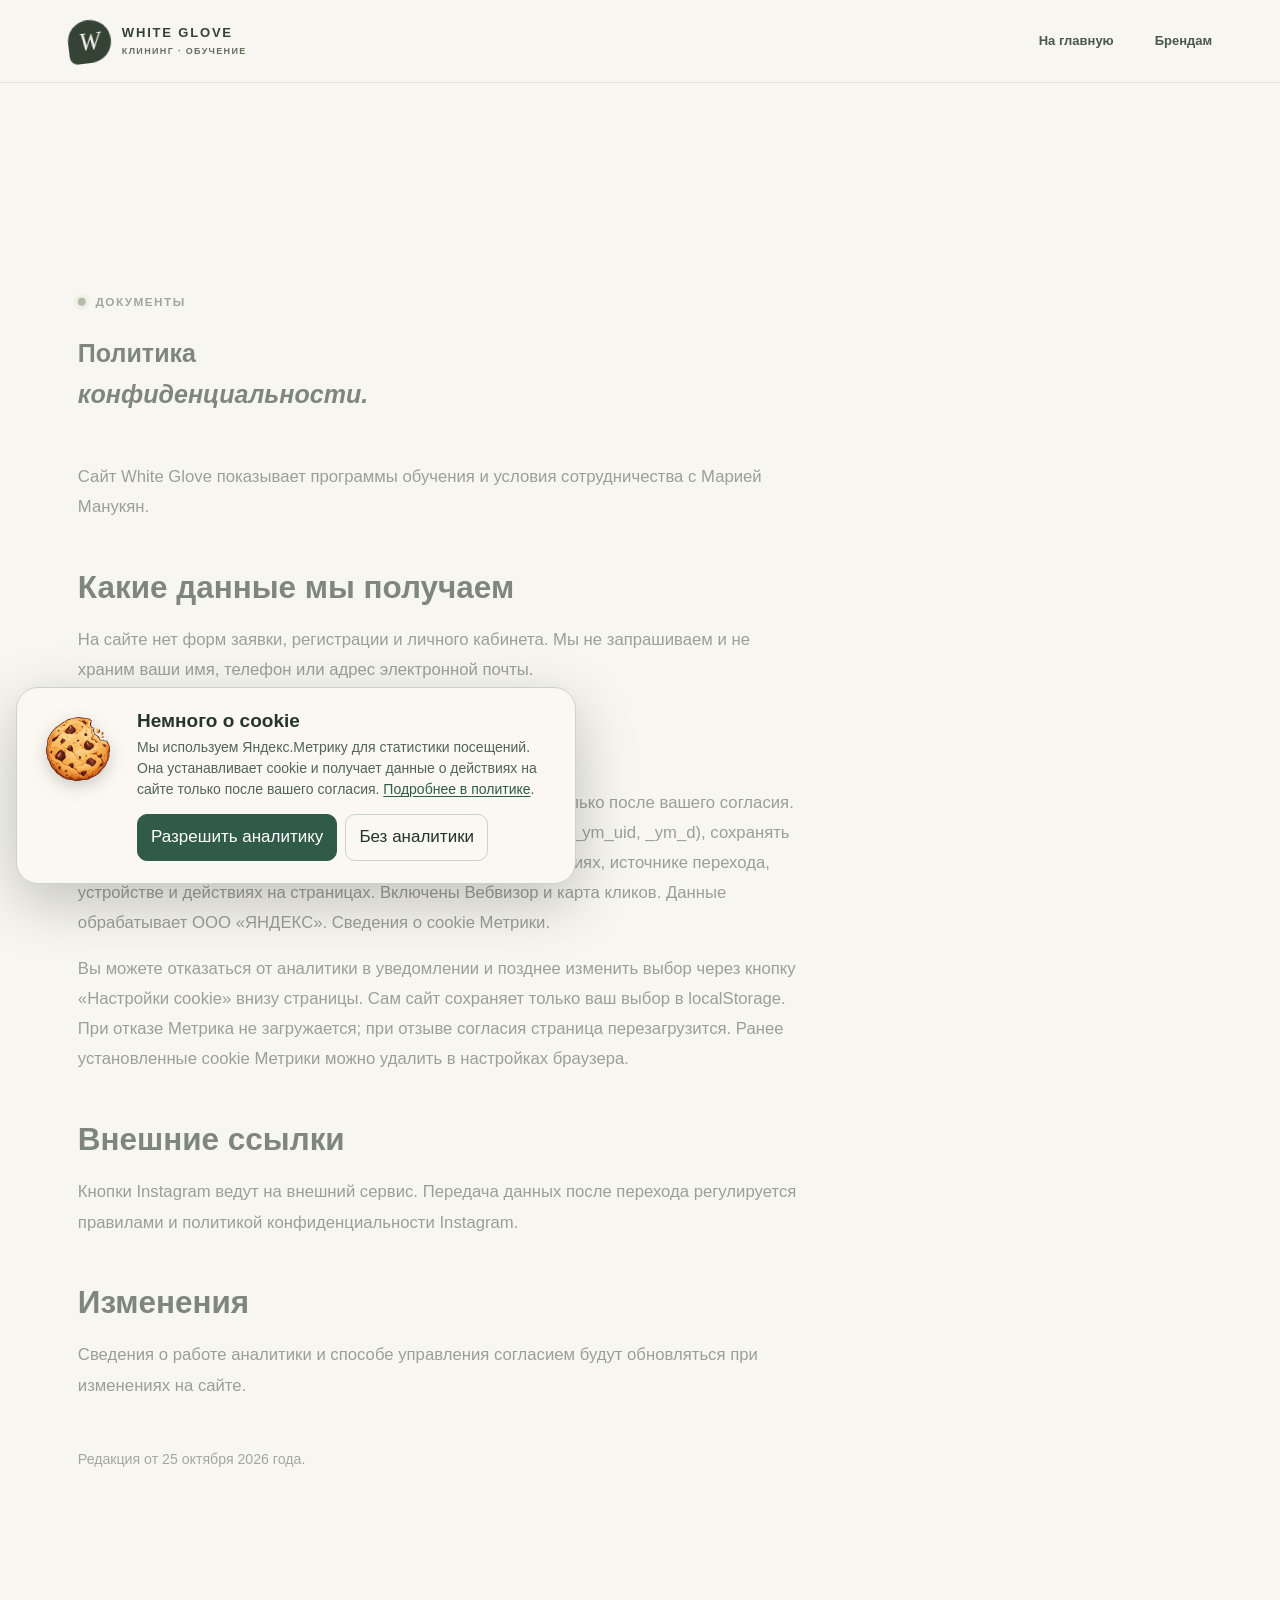
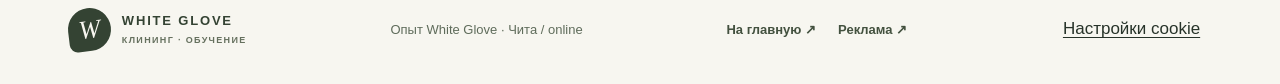
<file: privacy.html>
<!doctype html>
<html lang="ru">
  <head>
    <meta charset="utf-8">
    <meta http-equiv="Content-Security-Policy" content="default-src 'self'; script-src 'self'; style-src 'self'; img-src 'self' data:; font-src 'self'; connect-src 'self'; object-src 'none'; base-uri 'self'; form-action 'none'; upgrade-insecure-requests">
    <link rel="icon" href="/favicon.svg" type="image/svg+xml">
    <link rel="apple-touch-icon" href="/apple-touch-icon.png">
    <link rel="shortcut icon" href="/favicon.ico">
    <meta name="viewport" content="width=device-width, initial-scale=1">
    <meta name="theme-color" content="#f7f6f0">
    <meta name="description" content="Политика конфиденциальности сайта White Glove.">
    <title>Политика конфиденциальности — White Glove</title>
    <link rel="stylesheet" href="styles.css?v=anime-motion-2">
    <script src="app.js?v=anime-motion-3" defer></script>
    <link rel="stylesheet" href="/cookie-consent.css?v=1">
    <script src="/cookie-consent.js?v=2" data-cookie-theme="sage" defer></script>
  <link rel="canonical" href="https://whiteglow.ru/privacy.html"><meta property="og:url" content="https://whiteglow.ru/privacy.html"><meta property="og:locale" content="ru_RU"><meta name="robots" content="noindex,follow"></head>
  <body>
    <a class="skip-link" href="#main">К содержанию</a>
    <header class="site-header">
      <div class="header-inner wrap">
        <a class="brand" href="index.html" aria-label="White Glove — главная">
          <span class="brand-mark" aria-hidden="true">W</span>
          <span class="brand-name">WHITE GLOVE<span>КЛИНИНГ · ОБУЧЕНИЕ</span></span>
        </a>
        <nav class="site-nav" aria-label="Навигация"><a href="index.html">На главную</a><a href="advertising.html">Брендам</a></nav>
      </div>
    </header>
    <main id="main">
      <section class="content-section" aria-labelledby="privacy-title">
        <div class="wrap" data-reveal>
          <p class="eyebrow"><span class="eyebrow-dot"></span> ДОКУМЕНТЫ</p>
          <h1 id="privacy-title">Политика<br><em>конфиденциальности.</em></h1>
          <div class="rich-text">
            <p>Сайт White Glove показывает программы обучения и условия сотрудничества с Марией Манукян.</p>
            <h2>Какие данные мы получаем</h2>
            <p>На сайте нет форм заявки, регистрации и личного кабинета. Мы не запрашиваем и не храним ваши имя, телефон или адрес электронной почты.</p>
            <h2>Cookies и аналитика</h2>
            <p>Для статистики посещений сайт использует Яндекс.Метрику только после вашего согласия. При согласии Метрика может устанавливать cookie (например, _ym_uid, _ym_d), сохранять идентификаторы в localStorage и получать сведения о посещениях, источнике перехода, устройстве и действиях на страницах. Включены Вебвизор и карта кликов. Данные обрабатывает ООО «ЯНДЕКС». <a href="https://yandex.ru/support/metrica/ru/general/cookie-usage">Сведения о cookie Метрики</a>.</p><p>Вы можете отказаться от аналитики в уведомлении и позднее изменить выбор через кнопку «Настройки cookie» внизу страницы. Сам сайт сохраняет только ваш выбор в localStorage. При отказе Метрика не загружается; при отзыве согласия страница перезагрузится. Ранее установленные cookie Метрики можно удалить в настройках браузера.</p>
            <h2>Внешние ссылки</h2>
            <p>Кнопки Instagram ведут на внешний сервис. Передача данных после перехода регулируется правилами и политикой конфиденциальности Instagram.</p>
            <h2>Изменения</h2>
            <p>Сведения о работе аналитики и способе управления согласием будут обновляться при изменениях на сайте.</p>
            <p class="policy-updated">Редакция от 25 октября 2026 года.</p>
          </div>
        </div>
      </section>
    </main>
    <footer class="site-footer wrap">
      <a class="brand" href="index.html" aria-label="White Glove — наверх"><span class="brand-mark" aria-hidden="true">W</span><span class="brand-name">WHITE GLOVE<span>КЛИНИНГ · ОБУЧЕНИЕ</span></span></a>
      <p>Опыт White Glove · Чита / online</p>
      <div><a href="index.html">На главную ↗</a><a href="advertising.html">Реклама ↗</a></div>
    </footer>
  </body>
</html>
</file>
<file: styles.css>
:root {
  color-scheme: light;
  --paper: #f7f6f0;
  --paper-deep: #eeeee5;
  --white: #fffefa;
  --ink: #273329;
  --ink-soft: #566153;
  --muted: #63705f;
  --forest: #344333;
  --olive: #66775e;
  --sage: #b8c1a7;
  --line: #daddd1;
  --gold: #b19a70;
  --serif: "Iowan Old Style", "Palatino Linotype", "Book Antiqua", Georgia, serif;
  --sans: "Segoe UI", Arial, sans-serif;
  --wrap: 1216px;
  --gutter: clamp(22px, 5.3vw, 84px);
  --ease: cubic-bezier(.2,.75,.2,1);
}

*,*::before,*::after{box-sizing:border-box}
html{scroll-behavior:smooth;scroll-padding-top:92px;overflow-x:clip}
body{min-width:320px;margin:0;overflow-x:clip;color:var(--ink);background:var(--paper);font-family:var(--sans);font-size:17px;line-height:1.65;-webkit-font-smoothing:antialiased;text-rendering:optimizeLegibility}
body,button,a{font-family:var(--sans)}
a{color:inherit;text-decoration:none}
img{display:block;width:100%;height:100%;object-fit:cover}
button{font:inherit}
::selection{color:var(--white);background:var(--olive)}
:focus-visible{outline:3px solid #8b744c;outline-offset:4px}
.wrap{width:min(var(--wrap),calc(100% - var(--gutter)*2));margin-inline:auto}
.skip-link{position:fixed;z-index:1000;top:12px;left:12px;padding:12px 16px;border-radius:3px;color:white;background:var(--forest);transform:translateY(-160%)}
.skip-link:focus{transform:translateY(0)}
.page-progress{position:fixed;z-index:100;top:0;left:0;width:100%;height:3px;background:linear-gradient(90deg,#53634c,var(--gold));transform:scaleX(0);transform-origin:left;pointer-events:none}
.site-header{position:sticky;z-index:40;top:0;border-bottom:1px solid rgba(79,93,72,.12);background:rgba(247,246,240,.92);backdrop-filter:blur(16px)}
.header-inner{display:flex;min-height:82px;align-items:center;justify-content:space-between;gap:32px}
.brand{display:inline-flex;flex:0 0 auto;align-items:center;gap:11px}
.brand-mark{display:grid;width:43px;height:43px;place-items:center;border-radius:50% 50% 50% 8px;color:var(--paper);background:var(--forest);font:italic 26px/1 var(--serif);transform:rotate(-7deg)}
.brand-name{color:var(--forest);font-size:13px;font-weight:750;letter-spacing:.14em;line-height:1.25}
.brand-name span{display:block;margin-top:5px;color:#65705e;font-size:9px;font-weight:650;letter-spacing:.15em}
.site-nav{display:flex;align-items:center;gap:clamp(22px,3.2vw,46px)}
.site-nav a,.header-link{font-size:13px;font-weight:650}
.site-nav a{position:relative;padding-block:9px;color:#4c594a}
.site-nav a::after{position:absolute;right:0;bottom:3px;left:0;height:1px;background:var(--olive);content:"";transform:scaleX(0);transform-origin:right;transition:transform .28s var(--ease)}
.site-nav a:hover::after{transform:scaleX(1);transform-origin:left}
.header-link{display:flex;min-height:46px;align-items:center;gap:15px;padding:0 18px;border:1px solid #c9d0c1;border-radius:999px;color:var(--forest);transition:color .22s,background .22s,border-color .22s}
.header-link:hover{border-color:var(--forest);color:var(--white);background:var(--forest)}
.header-link span,.button span,.course-link span,.inline-cta span,.text-link span{display:inline-block;transition:transform .28s var(--ease)}
.header-link:hover span,.button:hover span,.course-link:hover span,.inline-cta:hover span,.text-link:hover span{transform:translate(3px,-2px)}
.menu-toggle{display:none}

.hero{position:relative;display:grid;min-height:min(760px,calc(100svh - 82px));grid-template-columns:.93fr 1.07fr;align-items:center;gap:clamp(40px,7vw,100px);padding-top:54px;padding-bottom:50px;overflow-x:clip}
.hero-copy{position:relative;z-index:2;padding:8px 0 18px}
.eyebrow{display:flex;align-items:center;gap:10px;margin:0 0 22px;color:#626e5b;font-size:12px;font-weight:750;letter-spacing:.12em;line-height:1.5}
.eyebrow-dot{width:8px;height:8px;flex:0 0 auto;border-radius:50%;background:#829174;box-shadow:0 0 0 4px rgba(130,145,116,.12)}
h1,h2,h3,p,figure{margin-top:0}
.hero h1,.section h2,.case-copy h2,.courses-heading h2,.faq-layout h2,.final-inner h2{margin-bottom:0;color:var(--forest);font-size:clamp(52px,6.5vw,88px);font-weight:600;line-height:.99;letter-spacing:-.065em;text-wrap:balance}
.hero h1 em,.section h2 em,.case-copy h2 em,.courses-heading h2 em,.faq-layout h2 em,.final-inner h2 em{color:#78876c;font-family:var(--serif);font-size:.94em;font-weight:500;letter-spacing:-.045em}
.hero-lead,.section-lead{max-width:510px;margin:24px 0 0;color:var(--ink-soft);font-size:18px;line-height:1.75}
.hero-actions{display:flex;align-items:center;flex-wrap:wrap;gap:16px 26px;margin-top:31px}
.button{position:relative;display:inline-flex;min-height:54px;align-items:center;justify-content:center;gap:18px;padding:0 23px;border:1px solid transparent;border-radius:999px;font-size:14px;font-weight:700;transition:transform .28s var(--ease),box-shadow .28s,background .28s,color .28s,border-color .28s;cursor:pointer}
.button:hover{transform:translateY(-3px)}
.button-primary{color:var(--white);background:var(--forest);box-shadow:0 9px 24px rgba(39,51,41,.13)}
.button-primary:hover{background:#4b5b47;box-shadow:0 13px 31px rgba(39,51,41,.2)}
.text-link{display:inline-flex;min-height:44px;align-items:center;gap:10px;color:var(--forest);font-size:14px;font-weight:700}
.hero-note{display:flex;align-items:center;gap:14px;margin-top:51px;color:#5e6a59;font-size:12px;font-weight:650;letter-spacing:.035em}
.hero-note p{margin:0}
.note-rule{width:35px;height:1px;background:var(--gold)}
.hero-visual{position:relative;min-width:0;max-width:535px;margin:0 0 8px auto;isolation:isolate}
.hero-visual::before{position:absolute;z-index:-1;top:11%;right:-13%;width:82%;aspect-ratio:1;border:1px solid rgba(111,126,99,.22);border-radius:50%;content:"";animation:orbit 30s linear infinite}
.hero-visual::after{position:absolute;z-index:-2;top:20%;right:-2%;width:78%;aspect-ratio:1;border:1px solid rgba(177,154,112,.26);border-radius:50%;content:"";animation:orbit 38s linear infinite reverse}
.photo-frame{position:relative;overflow:hidden;background:#dfe3d8;box-shadow:0 25px 70px rgba(43,55,42,.13)}
.hero-photo{width:min(100%,470px);aspect-ratio:.84;margin-inline:auto;border:9px solid var(--paper);border-radius:220px 220px 10px 10px;box-shadow:0 30px 80px rgba(43,55,42,.16)}
.hero-photo img{object-position:center 47%;transition:transform 1.1s var(--ease);animation:photo-arrive 1s .18s both var(--ease)}
.hero-visual:hover .hero-photo img{transform:scale(1.035)}
.photo-caption{display:flex;justify-content:space-between;gap:14px;margin:14px 6% 0;color:#5c6956;font-size:12px;font-weight:750;letter-spacing:.08em}
.photo-caption a{border-bottom:1px solid rgba(93,109,83,.34)}
.photo-caption a:hover{color:#8a744c}
.hero-seal{position:absolute;z-index:2;top:52%;left:-40px;display:flex;width:112px;height:112px;flex-direction:column;align-items:center;justify-content:center;gap:0;border:5px solid var(--paper);border-radius:50%;color:#f8f7f1;background:var(--olive);box-shadow:0 13px 32px rgba(42,54,42,.15);font-size:10px;font-weight:750;letter-spacing:.1em;line-height:1.55;animation:seal-arrive .8s .75s both var(--ease),float 5s 2s ease-in-out infinite}
.hero-seal i{margin-top:3px;color:#e4dfcf;font-size:16px;font-style:normal}
.visual-orbit{position:absolute;z-index:-1;width:10px;height:10px;border-radius:50%;background:var(--gold);box-shadow:0 0 0 5px rgba(177,154,112,.12)}
.orbit-one{top:14%;left:9%}.orbit-two{right:2%;bottom:13%;width:7px;height:7px;background:#829174}
.scroll-cue{position:absolute;right:0;bottom:22px;left:0;display:flex;align-items:center;justify-content:center;gap:14px;color:#68735f;font-size:9px;font-weight:750;letter-spacing:.16em}
.scroll-cue span:last-child{font-size:19px;animation:cue 1.7s ease-in-out infinite}

.trust-strip{border-block:1px solid #d5d9ce;background:#efefe7}
.trust-inner{display:flex;min-height:74px;align-items:center;justify-content:space-between;gap:20px}
.trust-inner>span{display:flex;align-items:center;gap:11px;color:#485644;font-size:13px;font-weight:650}
.trust-inner i{color:#8a7856;font:italic 15px var(--serif)}
.section{padding-block:clamp(88px,11vw,148px)}
.approach{display:grid;grid-template-columns:.92fr 1.08fr;gap:clamp(50px,9vw,135px);align-items:start}
.section h2,.case-copy h2,.courses-heading h2,.faq-layout h2{font-size:clamp(48px,5.3vw,70px)}
.section-intro .section-lead,.case-copy .section-lead,.courses-heading .section-lead,.mentor-copy .section-lead{margin-top:20px;font-size:17px}
.steps{overflow-x:clip;padding-top:9px}
.step{display:grid;grid-template-columns:44px 1fr 28px;align-items:center;gap:17px;padding:23px 0;border-top:1px solid var(--line);transition:padding .3s var(--ease)}
.step:last-of-type{border-bottom:1px solid var(--line)}
.step:hover{padding-inline:8px}
.step-number{align-self:start;padding-top:5px;color:#8a7856;font:italic 18px var(--serif)}
.step h3{margin:0 0 5px;color:var(--forest);font-size:20px;font-weight:700;letter-spacing:-.025em}
.step p{margin:0;color:var(--muted);font-size:15px;line-height:1.65}
.step-mark{display:grid;width:28px;height:28px;place-items:center;border:1px solid #d2d8ca;border-radius:50%;color:#66745f;font-size:13px;transition:transform .28s var(--ease),background .28s,color .28s}
.step:hover .step-mark{transform:rotate(45deg);color:white;background:var(--olive)}
.inline-cta{display:inline-flex;min-height:48px;align-items:center;gap:18px;margin-top:18px;color:var(--forest);font-size:14px;font-weight:700}

.case-section{overflow:hidden;color:#f7f6f0;background:#384738}
.case-layout{display:grid;grid-template-columns:1fr .92fr;align-items:center;gap:clamp(50px,9vw,130px);padding-block:clamp(76px,9vw,122px)}
.case-image{aspect-ratio:.94;border:1px solid rgba(255,255,255,.22);border-radius:46% 46% 8px 8px;box-shadow:0 24px 75px rgba(18,29,18,.24)}
.case-image img{object-position:center 40%;transition:transform 1s var(--ease)}
.case-image:hover img{transform:scale(1.035)}
.image-link{position:absolute;right:15px;bottom:15px;left:15px;display:flex;min-height:54px;align-items:center;justify-content:space-between;gap:10px;padding:0 17px;border:1px solid rgba(255,255,255,.39);border-radius:999px;color:white;background:rgba(28,39,29,.7);font-size:11px;font-weight:750;letter-spacing:.08em;backdrop-filter:blur(10px);transition:background .25s}
.image-link:hover{background:rgba(28,39,29,.92)}
.case-copy .eyebrow{color:#d7dfd1}
.case-copy .eyebrow-dot{background:#c5ac7d;box-shadow:0 0 0 4px rgba(197,172,125,.15)}
.case-copy h2{color:#f5f5ed}
.case-copy h2 em{color:#cbd5c0}
.case-copy .section-lead{color:#e0e6dc}
.button-light{margin-top:25px;color:#344333;background:#f3f3ec}
.button-light:hover{background:white}
.case-meta{margin:29px 0 0;color:#c6d0bf;font-size:10px;font-weight:750;letter-spacing:.15em}

.review-heading h2{max-width:630px}
.review-grid{display:grid;grid-template-columns:1.12fr .88fr;gap:18px;margin-top:48px}
.review-quote{position:relative;display:flex;min-height:320px;flex-direction:column;justify-content:flex-end;overflow:hidden;margin:0;padding:clamp(25px,4vw,48px);border-radius:5px 5px 5px 72px;color:#f7f7ef;background:linear-gradient(140deg,#77866c,#54634e);box-shadow:0 20px 56px rgba(44,57,42,.1)}
.review-quote::after{position:absolute;top:-118px;right:-35px;width:280px;aspect-ratio:1;border:1px solid rgba(242,245,236,.2);border-radius:50%;content:""}
.quote-mark{position:absolute;top:4px;left:28px;color:rgba(246,248,239,.3);font:italic 140px/.9 var(--serif)}
.review-quote blockquote{position:relative;z-index:1;max-width:610px;margin:0 0 21px;font:italic 500 clamp(30px,4.2vw,53px)/1.14 var(--serif);letter-spacing:-.025em;text-wrap:balance}
.review-quote figcaption{color:#e3e8dd;font-size:10px;font-weight:700;letter-spacing:.1em}
.review-quote>a{position:relative;z-index:1;display:flex;align-self:flex-start;min-height:45px;align-items:center;gap:10px;margin-top:17px;color:#fff;font-size:13px;font-weight:700}
.student-result{display:flex;min-height:320px;flex-direction:column;align-items:flex-start;justify-content:center;padding:clamp(25px,4vw,45px);border:1px solid var(--line);border-radius:5px 72px 5px 5px;background:#f0f0e9}
.student-result .eyebrow{font-size:10px}
.result-number{margin:3px 0 0;color:var(--forest);font:500 clamp(72px,8vw,104px)/.95 var(--serif);letter-spacing:-.07em}
.result-number span{font:650 16px/1 var(--sans);letter-spacing:0}
.result-caption{max-width:300px;margin:9px 0 0;color:var(--forest);font-size:17px;font-weight:700;line-height:1.45}
.result-note{max-width:320px;margin:15px 0 5px;color:#5f695a;font-size:13px;line-height:1.6}

.courses-section{padding-block:clamp(82px,10vw,126px);background:#eeeee6}
.courses-heading{display:flex;align-items:end;justify-content:space-between;gap:40px}
.courses-heading .section-lead{max-width:350px;margin-bottom:7px}
.course-grid{display:grid;grid-template-columns:repeat(3,minmax(0,1fr));gap:15px;margin-top:48px}
.course-card{display:flex;min-width:0;min-height:369px;flex-direction:column;padding:25px;border:1px solid #d8ddd1;border-radius:4px 34px 4px 4px;background:var(--paper);transition:transform .34s var(--ease),box-shadow .34s,border-color .34s}
.course-card:hover{transform:translateY(-7px);border-color:#aeb99f;box-shadow:0 18px 40px rgba(49,61,45,.11)}
.course-featured{color:#f8f7f1;background:#5c6d54;border-color:#5c6d54;box-shadow:0 16px 40px rgba(55,70,49,.13)}
.course-featured:hover{border-color:#475943;box-shadow:0 22px 48px rgba(55,70,49,.2)}
.course-top{display:flex;justify-content:space-between;gap:11px;color:#66725e;font-size:10px;font-weight:750;letter-spacing:.09em}
.course-featured .course-top{color:#e1e7da}
.course-body{margin:auto 0 28px;padding-top:32px}
.course-kicker{margin:0 0 7px;color:#7d896f;font:italic 18px var(--serif)}
.course-featured .course-kicker{color:#e3e7d8}
.course-body h3{margin:0;color:var(--forest);font-size:clamp(24px,2.35vw,32px);font-weight:700;letter-spacing:-.055em;line-height:1.2;overflow-wrap:anywhere}
.course-featured .course-body h3{color:white}
.course-body>p:last-child{max-width:330px;margin:13px 0 0;color:#5e6859;font-size:15px;line-height:1.65}
.course-featured .course-body>p:last-child{color:#edf0e8}
.course-link{display:flex;min-height:48px;align-items:center;justify-content:space-between;gap:12px;padding:0 15px;border:1px solid #cbd3c4;border-radius:999px;color:var(--forest);font-size:13px;font-weight:700;transition:color .24s,background .24s,border-color .24s}
.course-link:hover{border-color:var(--forest);color:white;background:var(--forest)}
.course-featured .course-link{border-color:#eef0e9;color:var(--forest);background:#f5f5ef}
.course-featured .course-link:hover{border-color:white;background:white}
.courses-footnote{margin:17px 0 0;color:#5d6859;font-size:13px}

.mentor-section{display:grid;grid-template-columns:.9fr 1.1fr;align-items:center;gap:clamp(60px,10vw,145px)}
.mentor-signature{display:flex;min-height:430px;flex-direction:column;align-items:center;justify-content:center;gap:24px;border:1px solid #d9ddcf;border-radius:220px 220px 5px 5px;background:radial-gradient(ellipse at center,#dce1d2 0,#f1f0e8 60%,#f7f6f0 100%);color:#40503e;text-align:center}
.mentor-signature>span{font:italic 220px/.8 var(--serif);letter-spacing:-.1em}
.mentor-signature small{font-size:12px;font-weight:750;letter-spacing:.15em;line-height:1.8}
.mentor-copy h2{margin-bottom:18px}
.mentor-copy .button{margin-top:16px}

.faq-section{padding-block:clamp(76px,9vw,110px);background:#edeee7}
.faq-layout{display:grid;grid-template-columns:.82fr 1.18fr;gap:clamp(45px,9vw,120px)}
.faq-layout h2{margin-bottom:23px}
.faq-list{border-top:1px solid #cdd3c5}
.faq-list details{border-bottom:1px solid #cdd3c5}
.faq-list summary{display:flex;min-height:69px;align-items:center;justify-content:space-between;gap:18px;color:var(--forest);font-size:16px;font-weight:700;list-style:none;cursor:pointer}
.faq-list summary::-webkit-details-marker{display:none}
.faq-list summary span{display:grid;width:32px;height:32px;flex:0 0 auto;place-items:center;border:1px solid #c1cbb7;border-radius:50%;color:#53634b;font-size:19px;font-weight:400;transition:transform .25s,background .25s,color .25s}
.faq-list details[open] summary span{transform:rotate(45deg);color:white;background:var(--olive)}
.faq-list details p{max-width:570px;margin:-1px 45px 22px 0;color:#596555;font-size:15px;line-height:1.7}

.final-cta{position:relative;overflow:hidden;color:#f8f8f0;background:#303b31}
.final-inner{position:relative;z-index:1;display:flex;min-height:420px;flex-direction:column;align-items:center;justify-content:center;padding-block:76px;text-align:center}
.final-inner .eyebrow{color:#d0d8c9}
.final-inner .eyebrow-dot{background:#d2bb8c;box-shadow:0 0 0 4px rgba(210,187,140,.15)}
.final-inner h2{color:#f8f8f0;font-size:clamp(52px,7vw,82px)}
.final-inner h2 em{color:#d0dbc6}
.final-inner>p:not(.eyebrow){max-width:470px;margin:18px 0 23px;color:#e2e6dd;font-size:16px;line-height:1.7}
.button-cream{color:var(--forest);background:#f3f3eb;box-shadow:0 12px 28px rgba(10,18,10,.15)}
.button-cream:hover{background:white;box-shadow:0 16px 36px rgba(10,18,10,.23)}
.final-glow{position:absolute;z-index:-1;top:50%;left:50%;width:600px;aspect-ratio:1;border:1px solid rgba(203,216,191,.12);border-radius:50%;box-shadow:0 0 0 70px rgba(203,216,191,.025),0 0 95px rgba(164,184,144,.09);transform:translate(-50%,-50%);animation:glow-drift 11s ease-in-out infinite alternate}
.final-glow::after{position:absolute;inset:45px;border:1px solid rgba(203,216,191,.1);border-radius:50%;content:""}
.site-footer{display:flex;min-height:108px;align-items:center;justify-content:space-between;gap:24px}
.site-footer>p{margin:0;color:#5f6c5b;font-size:13px}
.site-footer>div{display:flex;gap:22px;color:#43513f;font-size:13px;font-weight:650}
.site-footer>div a:hover{text-decoration:underline;text-underline-offset:4px}
.mobile-contact{display:none}

.has-motion [data-reveal]{opacity:0;transform:translate3d(0,24px,0);transition:opacity .75s var(--ease),transform .75s var(--ease);transition-delay:var(--delay,0ms)}
.has-motion [data-reveal].is-visible{opacity:1;transform:translate3d(0,0,0)}
.hero-copy>*{animation:rise-in .75s var(--ease) both}
.hero-copy>.eyebrow{animation-delay:.03s}.hero-copy>h1{animation-delay:.12s}.hero-copy>.hero-lead{animation-delay:.24s}.hero-copy>.hero-actions{animation:rise-in .75s .35s var(--ease) both}.hero-copy>.hero-note{animation-delay:.47s}
.document-hidden .hero-visual::before,.document-hidden .hero-visual::after,.document-hidden .hero-seal,.document-hidden .scroll-cue span:last-child,.document-hidden .final-glow{animation-play-state:paused}

@keyframes rise-in{from{opacity:0;transform:translate3d(0,18px,0)}to{opacity:1;transform:translate3d(0,0,0)}}
@keyframes photo-arrive{from{transform:scale(1.06);filter:saturate(.55)}to{transform:scale(1);filter:saturate(.82)}}
@keyframes seal-arrive{from{opacity:0;transform:translate3d(-12px,12px,0) scale(.84) rotate(-9deg)}to{opacity:1;transform:translate3d(0,0,0) scale(1) rotate(0)}}
@keyframes float{0%,100%{translate:0 0}50%{translate:0 -7px}}
@keyframes orbit{to{transform:rotate(360deg)}}
@keyframes cue{0%,100%{transform:translateY(0)}50%{transform:translateY(5px)}}
@keyframes glow-drift{from{transform:translate(-50%,-50%) scale(.94) rotate(-7deg)}to{transform:translate(-50%,-50%) scale(1.06) rotate(7deg)}}

@media(max-width:1000px){
  :root{--gutter:clamp(24px,5.5vw,52px)}
  .hero{min-height:650px;gap:42px}
  .hero h1{font-size:clamp(51px,7vw,70px)}
  .hero-visual{max-width:460px}
  .hero-seal{left:-30px;width:98px;height:98px}
  .approach{gap:55px}
  .case-layout{gap:58px}
  .course-card{padding:22px}
  .course-body h3{font-size:clamp(23px,3.1vw,30px)}
}

@media(max-width:760px){
  html{scroll-padding-top:76px}
  body{font-size:16px}
  .header-inner{min-height:70px;gap:14px}
  .brand-mark{width:39px;height:39px;font-size:23px}
  .brand-name{font-size:12px}
  .brand-name span{font-size:9px}
  .header-link{display:none}
  .menu-toggle{display:flex;width:46px;height:46px;flex:0 0 auto;flex-direction:column;align-items:center;justify-content:center;gap:6px;border:1px solid #c6cebd;border-radius:50%;background:transparent;cursor:pointer}
  .menu-toggle span{width:17px;height:1.5px;background:var(--forest);transition:transform .25s var(--ease)}
  .menu-toggle[aria-expanded="true"] span:first-child{transform:translateY(3.75px) rotate(45deg)}
  .menu-toggle[aria-expanded="true"] span:last-child{transform:translateY(-3.75px) rotate(-45deg)}
  .site-nav{position:absolute;top:69px;right:0;left:0;display:none;flex-direction:column;gap:0;padding:8px var(--gutter) 15px;border-bottom:1px solid var(--line);background:rgba(247,246,240,.98);box-shadow:0 16px 26px rgba(42,53,40,.1)}
  .site-nav.is-open{display:flex}
  .site-nav a{min-height:48px;padding:12px 2px;border-bottom:1px solid var(--line);font-size:15px}
  .site-nav a:last-child{border-bottom:0}
  .hero{min-height:0;grid-template-columns:1fr;gap:36px;padding-top:49px;padding-bottom:65px}
  .hero-copy{padding:0}
  .eyebrow{margin-bottom:17px;font-size:11px}
  .hero h1{font-size:clamp(49px,12vw,76px);line-height:1.02;letter-spacing:-.07em}
  .hero-lead{max-width:550px;margin-top:19px;font-size:17px;line-height:1.65}
  .hero-actions{gap:12px 19px;margin-top:25px}
  .button{min-height:52px;padding-inline:19px;font-size:13px}
  .text-link{font-size:13px}
  .hero-note{margin-top:28px;font-size:11px}
  .hero-visual{width:min(100%,470px);margin:0 auto 3px}
  .hero-photo{width:80%;aspect-ratio:.87;border-width:7px}
  .hero-seal{top:53%;left:0;width:88px;height:88px;border-width:4px;font-size:9px}
  .photo-caption{margin-top:11px;font-size:11px}
  .scroll-cue{bottom:16px;font-size:8px}
  .trust-inner{min-height:0;flex-wrap:wrap;justify-content:flex-start;gap:12px 23px;padding-block:17px}
  .trust-inner>span{gap:8px;font-size:12px}
  .trust-inner i{font-size:14px}
  .section{padding-block:78px}
  .approach{grid-template-columns:1fr;gap:31px}
  .section h2,.case-copy h2,.courses-heading h2,.faq-layout h2{font-size:clamp(45px,10.5vw,64px)}
  .section-intro .section-lead,.case-copy .section-lead,.courses-heading .section-lead,.mentor-copy .section-lead{margin-top:16px;font-size:16px}
  .steps{padding-top:0}
  .step{grid-template-columns:35px 1fr 26px;gap:11px;padding-block:19px}
  .step h3{font-size:18px}
  .step p{font-size:15px}
  .case-layout{grid-template-columns:1fr;gap:35px;padding-block:65px}
  .case-image{width:min(100%,470px);aspect-ratio:1.04;margin-inline:auto;border-radius:46% 46% 5px 5px}
  .case-copy .button{margin-top:19px}
  .case-meta{margin-top:20px;font-size:9px}
  .review-grid{grid-template-columns:1fr;gap:12px;margin-top:29px}
  .review-quote,.student-result{min-height:260px}
  .review-quote{border-bottom-left-radius:48px}
  .review-quote blockquote{font-size:clamp(31px,8vw,44px)}
  .student-result{border-top-right-radius:48px}
  .courses-section{padding-block:72px}
  .courses-heading{align-items:flex-start;flex-direction:column;gap:16px}
  .courses-heading .section-lead{max-width:520px;margin:0;font-size:15px}
  .course-grid{grid-template-columns:1fr;gap:11px;margin-top:28px}
  .course-card{min-height:300px;padding:21px;border-radius:4px 25px 4px 4px}
  .course-body{padding-top:22px;margin-bottom:23px}
  .course-body h3{font-size:30px}
  .course-body>p:last-child{font-size:15px}
  .courses-footnote{font-size:14px;line-height:1.6}
  .mentor-section{grid-template-columns:1fr;gap:33px;padding-block:74px}
  .mentor-signature{width:min(88%,410px);min-height:360px;margin-inline:auto;border-radius:170px 170px 5px 5px}
  .mentor-signature>span{font-size:185px}
  .mentor-copy .button{margin-top:8px}
  .faq-section{padding-block:70px}
  .faq-layout{grid-template-columns:1fr;gap:24px}
  .faq-layout h2{margin-bottom:13px}
  .faq-list summary{min-height:64px;font-size:15px}
  .faq-list details p{margin-right:36px;font-size:16px}
  .final-inner{min-height:370px;padding-block:64px}
  .final-inner h2{font-size:clamp(48px,11vw,70px)}
  .final-inner>p:not(.eyebrow){font-size:15px}
  .final-glow{width:430px}
  .site-footer{flex-wrap:wrap;justify-content:flex-start;gap:17px 24px;padding-block:22px 90px}
  .site-footer>p{width:100%;font-size:12px}
  .site-footer>div{gap:17px;font-size:12px}
  .mobile-contact{position:fixed;z-index:35;right:12px;bottom:max(12px,env(safe-area-inset-bottom));left:12px;display:flex;min-height:52px;align-items:center;justify-content:space-between;padding:0 19px;border:1px solid rgba(255,255,255,.18);border-radius:999px;color:white;background:#354433;box-shadow:0 9px 25px rgba(33,44,34,.2);font-size:14px;font-weight:700;transition:transform .2s,background .2s}
  .mobile-contact:hover{transform:translateY(-2px);background:#4c6048}
}

@media(max-width:390px){
  :root{--gutter:21px}
  .hero h1{font-size:clamp(46px,12.1vw,55px)}
  .hero-actions{align-items:flex-start;flex-direction:column}
  .hero-seal{width:79px;height:79px;font-size:8px}
  .photo-caption{gap:8px;font-size:10px;letter-spacing:.04em}
  .trust-inner{gap:10px 16px}
  .trust-inner>span{font-size:11px}
  .step h3{font-size:17px}
  .course-card{min-height:290px}
}

@media(prefers-reduced-motion:reduce){
  *,*::before,*::after{scroll-behavior:auto!important;animation-duration:.01ms!important;animation-iteration-count:1!important;transition-duration:.01ms!important}
  .has-motion [data-reveal]{opacity:1;transform:none}
  .hero-photo img{transform:none;filter:saturate(.82)}
}

.word-mask{display:inline-block;overflow:clip;vertical-align:bottom;padding-bottom:.12em;margin-bottom:-.12em}
.word-motion{display:inline-block;transform-origin:0 100%}
.motion-ribbon{overflow:hidden;padding:22px 0;background:#344333;color:#edf2df;transform:rotate(-1.5deg);margin-block:12px 25px}
.ribbon-track{display:flex;width:max-content;animation:ribbon-flow 24s linear infinite;animation-play-state:paused}
.ribbon-track span{flex-shrink:0;padding-right:.4em;font-size:clamp(26px,4vw,56px);font-weight:750;letter-spacing:-.035em;line-height:1.2}
.motion-active .ribbon-track{animation-play-state:running}
.hero-visual::before{border:2px dashed #b2bea1}
.hero-visual::after{background:radial-gradient(circle,#c1d7a660,transparent 66%);border:0}
.hero-seal{animation:seal-arrive .85s .4s both var(--ease),float 4s 1.3s ease-in-out infinite}
.button{position:relative;overflow:hidden}
.button::after{position:absolute;inset:-70% auto -70% -65%;width:36%;background:linear-gradient(90deg,transparent,#ffffff45,transparent);transform:rotate(25deg);content:"";pointer-events:none}
.button:hover::after{animation:button-sheen .65s ease-out}
.course-card,.review-quote{transform-style:preserve-3d}
@media(prefers-reduced-motion:no-preference){
  .has-motion [data-reveal]{transform:translate3d(0,65px,0) scale(.95);transition-duration:1s;transition-timing-function:cubic-bezier(.16,1,.3,1)}
  .has-motion [data-reveal].is-visible{transform:translate3d(0,0,0) scale(1)}
  .has-motion [data-reveal] .word-motion{opacity:0;transform:translateY(115%) rotate(5deg);transition:transform .85s cubic-bezier(.16,1,.3,1),opacity .5s;transition-delay:var(--word-delay)}
  .has-motion [data-reveal].is-visible .word-motion{opacity:1;transform:translateY(0) rotate(0)}
  .hero-copy>h1{animation:none}
  .hero h1 .word-motion{animation:word-arrive .95s cubic-bezier(.16,1,.3,1) both;animation-delay:var(--word-delay)}
  .has-motion .hero-visual{transform:translate3d(60px,60px,0) rotate(7deg) scale(.8)}
  .has-motion .hero-visual.is-visible{transform:translate3d(0,0,0) rotate(0) scale(1)}
  .hero-photo{translate:0 var(--scroll-shift,0px);rotate:var(--scroll-turn,0deg)}
  .hero-visual:not(.motion-active)::before,.hero-visual:not(.motion-active)::after,.hero-visual:not(.motion-active) .hero-seal{animation-play-state:paused}
  .has-motion .case-image{clip-path:inset(15% 10% 15% 10% round 45%);transition:clip-path 1.2s cubic-bezier(.16,1,.3,1),opacity .8s,transform 1.2s}
  .has-motion .case-image.is-visible{clip-path:inset(0 round 0)}
  .case-image img{scale:1.16;translate:0 var(--scroll-shift,0px)}
  .has-motion .steps .step{opacity:0;transform:translateX(55px);transition:opacity .6s,transform .8s cubic-bezier(.16,1,.3,1)}
  .has-motion .steps.is-visible .step{opacity:1;transform:none}
  .step:nth-child(2){transition-delay:.12s!important}.step:nth-child(3){transition-delay:.24s!important}
  .has-motion .course-card{transform:translateY(100px) rotate(4deg);transition-duration:.85s;transition-delay:0ms!important}
  .has-motion .course-card:nth-child(2){transition-delay:120ms!important}
  .has-motion .course-card:nth-child(3){transition-delay:240ms!important}
  .has-motion .course-card.is-visible{transform:perspective(900px) rotateX(var(--tilt-x,0deg)) rotateY(var(--tilt-y,0deg))}
  .course-card.is-visible:hover{translate:0 -10px;transition-duration:.18s;transition-delay:0ms!important;box-shadow:0 28px 65px #34433325}
  .review-quote.is-visible{transform:perspective(900px) rotateX(var(--tilt-x,0deg)) rotateY(var(--tilt-y,0deg))}
  .mentor-signature>span{rotate:var(--scroll-turn,0deg);translate:0 var(--scroll-shift,0px)}
  .final-cta .final-glow{animation:glow-drift 6s ease-in-out infinite alternate;animation-play-state:paused;box-shadow:0 0 0 70px #cbd8bf0a,0 0 0 140px #cbd8bf08,0 0 120px #a4b89035}
  .final-cta.motion-active .final-glow{animation-play-state:running}
}
.document-hidden .ribbon-track,.document-hidden .hero-seal,.document-hidden .hero-visual::before,.document-hidden .hero-visual::after,.document-hidden .final-cta .final-glow{animation-play-state:paused!important}
@keyframes word-arrive{from{opacity:0;transform:translateY(110%) rotate(6deg)}to{opacity:1;transform:translateY(0) rotate(0)}}
@keyframes ribbon-flow{to{transform:translateX(-50%)}}
@keyframes button-sheen{to{transform:translateX(560%) rotate(25deg)}}
@media(max-width:760px){.motion-ribbon{padding:17px 0}.hero-photo{rotate:0deg}.course-card{transform-style:flat}}
@media(prefers-reduced-motion:reduce){.ribbon-track{animation:none}.word-motion{opacity:1!important;transform:none!important}.hero-photo,.case-image img,.mentor-signature>span{translate:none;rotate:none}.case-image{clip-path:none!important}}

.hero-mobile-ribbon{display:none}
.course-grid{grid-template-columns:repeat(2,minmax(0,1fr));max-width:1000px;margin-inline:auto}
.course-card{min-height:350px}
@media(max-width:760px){
  .hero-mobile-ribbon{display:block;overflow:hidden;width:100%;padding:13px 0;background:#344333;color:#edf2df;border-radius:4px;transform:rotate(-1.5deg)}
  .hero-mobile-ribbon .ribbon-track span{font-size:21px}
  .motion-ribbon{display:none}
  .course-grid{grid-template-columns:1fr}
}

.hero-photo img{object-position:center 42%;filter:saturate(.78) contrast(.97)}
.hero-flight{position:absolute;z-index:3;display:flex;align-items:center;gap:12px;padding:12px 20px;border:1px solid #ecf3e4cc;border-radius:100px;color:#324432;background:#f4f7ed;box-shadow:0 16px 40px #1e392d40;font-size:11px;font-weight:800;letter-spacing:.08em;white-space:nowrap;animation:flight-arrive 1s cubic-bezier(.16,1,.3,1) both,flight-float 5s 1s ease-in-out infinite alternate}
.hero-flight span{display:grid;width:30px;height:30px;place-items:center;border-radius:50%;color:#f4f7ed;background:#476149;font:italic 16px var(--serif)}
.hero-flight-one{top:11%;left:-7%;rotate:-8deg}
.hero-flight-two{right:-5%;bottom:21%;rotate:7deg;animation-delay:.3s,1.3s}
@keyframes flight-arrive{from{opacity:0;transform:translateY(60px) scale(.5)}to{opacity:1;transform:translateY(0) scale(1)}}
@keyframes flight-float{to{translate:0 -20px;rotate:5deg}}
.brand-teaser{position:relative;overflow:hidden;padding-block:clamp(75px,9vw,120px);color:#f5f7ee;background:#5b7158}
.brand-teaser::before{position:absolute;right:-140px;bottom:-250px;width:620px;aspect-ratio:1;border:1px solid #dcebd645;border-radius:50%;box-shadow:0 0 0 75px #dcebd613,0 0 0 150px #dcebd60b;content:"";animation:teaser-pulse 7s ease-in-out infinite alternate}
.brand-teaser-inner{position:relative;display:grid;grid-template-columns:1fr auto;align-items:end;gap:15px 40px}
.brand-teaser .eyebrow{grid-column:1/-1;color:#e0edda}
.brand-teaser h2{margin:0;font:500 clamp(53px,6vw,84px)/1.02 var(--serif);letter-spacing:-.06em}
.brand-teaser h2 em{color:#d2e1c5;font-weight:400}
.brand-teaser .button{position:relative;z-index:2;margin-bottom:8px}
.brand-teaser-star{position:absolute;top:-42px;right:5%;font-size:180px;line-height:1;color:#d7eaca38;animation:teaser-star 18s linear infinite}
@keyframes teaser-pulse{to{transform:scale(1.18);opacity:.5}}
@keyframes teaser-star{to{rotate:360deg}}
@media(max-width:760px){.hero-flight{padding:7px 11px;gap:7px;font-size:8px}.hero-flight span{width:23px;height:23px;font-size:12px}.hero-flight-one{left:-3%;top:12%}.hero-flight-two{right:-2%;bottom:23%}.brand-teaser-inner{grid-template-columns:1fr}.brand-teaser .button{justify-content:space-between;width:min(100%,320px);margin-top:20px}.brand-teaser-star{top:15%;right:0;font-size:130px}}
@media(prefers-reduced-motion:reduce){.hero-flight,.brand-teaser::before,.brand-teaser-star{animation:none}}

@media(prefers-reduced-motion:no-preference){
  .has-motion .review-quote{transform:translate3d(-65px,50px,0) rotate(-4deg) scale(.94)}
  .has-motion .review-quote.is-visible{transform:perspective(900px) rotateX(var(--tilt-x,0deg)) rotateY(var(--tilt-y,0deg))}
  .has-motion .student-result{transform:translate3d(65px,50px,0) rotate(4deg) scale(.94)}
  .has-motion .student-result.is-visible{transform:none}
  .student-result .result-number{transform-origin:left bottom}
  .student-result.is-visible .result-number{animation:result-pop .9s .2s cubic-bezier(.16,1,.3,1) both}
  .hero-visual::after{background:radial-gradient(circle at var(--pointer-x,50%) var(--pointer-y,50%),#c1d7a680,transparent 64%)}
  .hero-flight{animation-play-state:paused}
  .hero-visual.motion-active .hero-flight{animation-play-state:running}
  .brand-teaser:not(.motion-active)::before,.brand-teaser:not(.motion-active) .brand-teaser-star{animation-play-state:paused}
}
@media(hover:hover) and (pointer:fine) and (prefers-reduced-motion:no-preference){
  .button{translate:var(--magnet-x,0px) var(--magnet-y,0px);transition:translate .22s var(--ease),background .25s,box-shadow .25s}
  .hero-flight-one{translate:var(--magnet-x,0px) var(--magnet-y,0px)}
}
.document-hidden .hero-flight,.document-hidden .brand-teaser::before,.document-hidden .brand-teaser-star{animation-play-state:paused!important}
@keyframes result-pop{from{opacity:0;transform:translateY(32px) rotate(-6deg) scale(.85)}to{opacity:1;transform:none}}
@media(max-width:760px){.has-motion .review-quote,.has-motion .student-result{transform:translateY(45px) scale(.96)}}
@media(prefers-reduced-motion:reduce){.button{translate:none!important}.has-motion .review-quote,.has-motion .student-result{transform:none!important}}

.story-section{position:relative;overflow:clip;background:#25372c;color:#f5f5eb}
.story-stage{position:relative;display:grid;grid-template-columns:.85fr 1.15fr;align-items:center;gap:clamp(40px,7vw,110px);padding-block:clamp(80px,10vw,140px)}
.story-heading{position:relative;z-index:2}.story-heading .eyebrow{color:#cbdac4}.story-heading .eyebrow-dot{background:#d6c698}
.story-heading h2{margin:0;color:#fffdf4;font:500 clamp(48px,5.8vw,78px)/1.02 var(--serif);letter-spacing:-.055em;text-wrap:balance}
.story-heading h2 em{color:#bfd2b3;font-weight:400}.story-heading>p:last-of-type{max-width:390px;margin:24px 0 0;color:#dce7d8;font-size:17px;line-height:1.65}
.story-meter{width:min(280px,70%);height:2px;margin-top:38px;background:#f7f4e333}.story-meter span{display:block;width:100%;height:100%;background:#e5d9aa;transform:scaleX(var(--story-progress,0));transform-origin:left}
.story-scenes{display:grid;gap:20px}.story-scene{position:relative;display:flex;min-height:440px;flex-direction:column;justify-content:flex-end;overflow:hidden;padding:clamp(30px,4vw,52px);border:1px solid #e3ecdc55;border-radius:6px 90px 6px 6px;background:linear-gradient(145deg,#5f7961,#3f5c48);box-shadow:0 35px 90px #07180e55}
.story-scene:nth-child(2){background:linear-gradient(145deg,#d1d7bc,#9fb69d);color:#243b2e}.story-scene:nth-child(3){background:linear-gradient(145deg,#6f8061,#324a38)}
.story-index,.story-tail{font-size:12px;font-weight:800;letter-spacing:.17em}.story-index{position:absolute;top:30px;left:clamp(30px,4vw,52px)}.story-symbol{position:absolute;top:-65px;right:-25px;color:#ffffff20;font:400 350px/.9 var(--serif);pointer-events:none}
.story-scene h3{position:relative;margin:0 0 16px;font:500 clamp(54px,6vw,82px)/.95 var(--serif);letter-spacing:-.06em}.story-scene p{position:relative;max-width:420px;margin:0 0 42px;font-size:18px;line-height:1.6}.story-tail{position:relative;padding-top:18px;border-top:1px solid currentColor}.story-counter{display:none}
@media(min-width:900px) and (min-height:720px) and (prefers-reduced-motion:no-preference){
  .has-story .story-section{height:300svh;overflow:visible}
  .has-story .story-stage{position:sticky;top:82px;height:calc(100svh - 82px);min-height:610px;padding-block:24px}
  .has-story .story-scenes{position:relative;height:min(580px,82%);isolation:isolate}
  .has-story .story-scene{position:absolute;inset:0;min-height:0;opacity:0;transform:translate3d(85px,65px,0) rotate(7deg) scale(.84);transition:opacity .55s ease,transform .9s cubic-bezier(.16,1,.3,1);pointer-events:none}
  .has-story .story-scene.is-current{z-index:2;opacity:1;transform:none}
  .has-story .story-scene.is-before{transform:translate3d(-90px,-75px,0) rotate(-8deg) scale(.8)}
  .has-story .story-counter{position:absolute;right:0;bottom:19px;display:flex;align-items:baseline;gap:10px;color:#e2eadb;font:500 22px var(--serif)}
  .has-story .story-counter span:first-child{font-size:38px}.has-story .story-counter i{opacity:.5;font-style:normal}
}
@media(max-width:899px){.story-stage{grid-template-columns:1fr;gap:36px;padding-block:76px}.story-scenes{grid-template-columns:1fr}.story-scene{min-height:310px;border-radius:6px 60px 6px 6px}.story-symbol{font-size:260px;top:-45px}.story-scene h3{font-size:56px}.story-scene p{font-size:16px;margin-bottom:24px}.story-meter{display:none}}
@media(prefers-reduced-motion:reduce){.story-meter span{transform:none}.story-scene{opacity:1!important;transform:none!important;transition:none!important}}


.content-section{padding:clamp(7rem,14vw,12rem) 0 6rem}.content-section h1{max-width:12ch}.rich-text{max-width:46rem;margin-top:3rem;color:var(--ink-soft)}.rich-text h2{margin:2.5rem 0 .75rem;color:var(--ink);font-size:clamp(1.35rem,2.5vw,2rem)}.rich-text p{margin:0 0 1rem;line-height:1.8}.rich-text .policy-updated{margin-top:3rem;font-size:.9rem;color:var(--muted)}
@media (max-width:700px){.content-section{padding-top:6rem}.rich-text{margin-top:2rem}.rich-text h2{margin-top:2rem}}

@media (prefers-reduced-motion:no-preference){
  .anime-motion [data-reveal]{opacity:0}
  .anime-motion .hero-copy>*,.anime-motion .ad-hero-copy>*{animation:none}
  .anime-motion .hero-photo img,.anime-motion .hero-flight,.anime-motion .ad-floating-note{animation:none}
  .anime-motion .hero-visual{will-change:transform,opacity}
  .anime-motion [data-reveal].is-visible{will-change:auto}
}

.anime-word-mask{display:inline-block;overflow:clip;vertical-align:bottom;padding-bottom:.12em;margin-bottom:-.12em}
.anime-word{display:inline-block;transform-origin:0 100%}
@media (prefers-reduced-motion:no-preference){.anime-motion .anime-word{opacity:0}}


.course-directions{padding-top:0}.directions-heading{display:flex;align-items:end;justify-content:space-between;gap:40px;margin-bottom:42px}.directions-heading h2{margin:0;color:var(--forest);font-size:clamp(48px,5.3vw,70px);font-weight:600;line-height:.99;letter-spacing:-.065em}.directions-heading h2 em{color:#78876c;font-family:var(--serif);font-weight:500}.directions-heading .section-lead{max-width:350px;margin:0}.directions-grid{display:grid;grid-template-columns:repeat(3,minmax(0,1fr));gap:15px}.directions-grid>a{position:relative;display:flex;min-height:292px;flex-direction:column;padding:25px;border:1px solid #d8ddd1;border-radius:4px 34px 4px 4px;color:var(--forest);background:#f0f0e9;transition:transform .3s var(--ease),box-shadow .3s,border-color .3s}.directions-grid>a:hover{transform:translateY(-7px);border-color:#aeb99f;box-shadow:0 18px 40px rgba(49,61,45,.11)}.directions-grid>a>span{color:#6b7962;font-size:10px;font-weight:750;letter-spacing:.1em}.directions-grid strong{margin-top:auto;font-size:clamp(25px,2.6vw,35px);line-height:1.05;letter-spacing:-.055em}.directions-grid p{max-width:270px;margin:13px 35px 0 0;color:#5d6859;font-size:14px;line-height:1.55}.directions-grid i{position:absolute;right:24px;bottom:25px;font-size:22px;font-style:normal;color:#6f7f68}.seo-hero{display:grid;min-height:min(650px,calc(100svh - 82px));grid-template-columns:1fr .85fr;align-items:center;gap:clamp(42px,9vw,128px);padding-block:72px}.seo-hero h1{margin:0;color:var(--forest);font-size:clamp(50px,6.2vw,82px);font-weight:600;line-height:1;letter-spacing:-.065em;text-wrap:balance}.seo-hero h1 em,.seo-content h2 em{color:#78876c;font-family:var(--serif);font-weight:500}.seo-hero>div>p:not(.eyebrow){max-width:560px;margin:25px 0 30px;color:var(--ink-soft);font-size:18px;line-height:1.75}.seo-hero-image{position:relative;aspect-ratio:.84;max-width:440px;margin-inline:auto;border-radius:220px 220px 10px 10px;border:9px solid var(--paper)}.seo-hero-image img{object-position:center 45%}.seo-hero-image span{position:absolute;right:12px;bottom:12px;left:12px;padding:11px 14px;border:1px solid rgba(255,255,255,.38);border-radius:999px;color:white;background:rgba(39,51,41,.7);font-size:10px;font-weight:750;letter-spacing:.09em;text-align:center;backdrop-filter:blur(10px)}.seo-content{display:grid;grid-template-columns:.9fr 1.1fr;gap:clamp(50px,9vw,128px)}.seo-content h2{margin:0;color:var(--forest);font-size:clamp(46px,5vw,67px);font-weight:600;line-height:1.03;letter-spacing:-.06em}.seo-step{display:grid;grid-template-columns:44px 1fr;gap:17px;padding:23px 0;border-top:1px solid var(--line)}.seo-step:last-child{border-bottom:1px solid var(--line)}.seo-step>span{color:#8a7856;font:italic 18px var(--serif)}.seo-step h2{margin:0 0 7px;font-size:21px;font-weight:700;letter-spacing:-.025em}.seo-step p{margin:0;color:var(--muted);font-size:15px;line-height:1.65}.seo-link-grid{display:grid;grid-template-columns:repeat(3,minmax(0,1fr));margin-bottom:clamp(82px,10vw,126px);border-top:1px solid var(--line);border-left:1px solid var(--line)}.seo-link-grid>a{display:grid;grid-template-columns:1fr auto;gap:18px;padding:23px;border-right:1px solid var(--line);border-bottom:1px solid var(--line);transition:background .25s}.seo-link-grid>a:hover{background:#eeeee6}.seo-link-grid span{color:#7b886f;font-size:10px;font-weight:750;letter-spacing:.09em}.seo-link-grid strong{grid-row:2;color:var(--forest);font-size:19px;letter-spacing:-.03em}.seo-link-grid i{grid-column:2;grid-row:1 / span 2;align-self:center;color:#68765f;font-size:19px;font-style:normal}@media(max-width:760px){.directions-heading,.seo-content{display:block}.directions-heading .section-lead{margin-top:19px}.directions-grid,.seo-link-grid{grid-template-columns:1fr}.directions-grid>a{min-height:230px}.seo-hero{min-height:0;grid-template-columns:1fr;padding-block:51px 75px}.seo-hero-image{width:min(100%,360px)}.seo-content>div:first-child{margin-bottom:38px}.seo-link-grid{margin-bottom:76px}}
</file>
<file: cookie-consent.css>
.cookie-consent,.cookie-consent__settings{box-sizing:border-box;font-family:inherit}
.cookie-consent[hidden]{display:none!important}
.cookie-consent{--cc-bg:#faf8f1;--cc-text:#25352d;--cc-muted:#52645a;--cc-border:#c9d4c5;--cc-accent:#315b49;position:fixed;z-index:2147483647;left:max(16px,env(safe-area-inset-left));bottom:max(16px,env(safe-area-inset-bottom));display:flex;align-items:center;gap:20px;width:min(560px,calc(100vw - 32px));padding:22px;border:1px solid var(--cc-border);border-radius:22px;background:var(--cc-bg);color:var(--cc-text);box-shadow:0 18px 60px rgba(0,0,0,.22);line-height:1.45}
.cookie-consent[data-theme=burgundy]{--cc-bg:#fff8f4;--cc-text:#472331;--cc-muted:#6e4a54;--cc-border:#d9b9bd;--cc-accent:#762d49}
.cookie-consent[data-theme=clean]{--cc-bg:#0d2230;--cc-text:#f6fbff;--cc-muted:#d0e1e6;--cc-border:#477582;--cc-accent:#80d3d3}
.cookie-consent[data-theme=dark]{--cc-bg:#181c29;--cc-text:#f8f9ff;--cc-muted:#bdc5d8;--cc-border:#404b68;--cc-accent:#92aaff}
.cookie-consent__illustration{flex:none;align-self:flex-start;width:78px;height:78px}
.cookie-consent__art{width:100%;height:100%;filter:drop-shadow(0 5px 8px rgba(0,0,0,.18))}
.cookie-consent__content{min-width:0}
.cookie-consent__content strong{display:block;margin:0 0 5px;font-size:19px;line-height:1.2;color:var(--cc-text)}
.cookie-consent__content p{margin:0 0 14px;font-size:14px;line-height:1.5;color:var(--cc-muted)}
.cookie-consent__content a{color:var(--cc-accent);text-decoration:underline;text-underline-offset:2px}
.cookie-consent__actions{display:flex;gap:8px;flex-wrap:wrap}
.cookie-consent__actions button{appearance:none;cursor:pointer;border:1px solid var(--cc-accent);border-radius:10px;padding:10px 13px;font:600 13px/1.3 inherit;background:var(--cc-accent);color:#fff}
.cookie-consent[data-theme=clean] .cookie-consent__actions button:first-child,.cookie-consent[data-theme=dark] .cookie-consent__actions button:first-child{color:#102331}
.cookie-consent__actions button+button{background:transparent;color:var(--cc-text);border-color:var(--cc-border)}
.cookie-consent button:focus-visible,.cookie-consent__settings:focus-visible{outline:3px solid #eea842;outline-offset:3px}
.cookie-consent__settings{display:inline-block;margin:8px 12px;padding:0;border:0;background:transparent;color:inherit;font:inherit;text-decoration:underline;text-underline-offset:3px;cursor:pointer}
@media(max-width:480px){.cookie-consent{gap:12px;padding:16px;border-radius:17px}.cookie-consent__illustration{width:54px;height:54px}.cookie-consent__content strong{font-size:17px}.cookie-consent__content p{font-size:13px}.cookie-consent__actions{flex-direction:column}.cookie-consent__actions button{width:100%}}
@media(prefers-reduced-motion:no-preference){.cookie-consent__art{animation:cookie-enter .45s ease-out both}@keyframes cookie-enter{from{opacity:0;transform:translateY(8px) rotate(-12deg)}to{opacity:1;transform:none}}}
</file>
